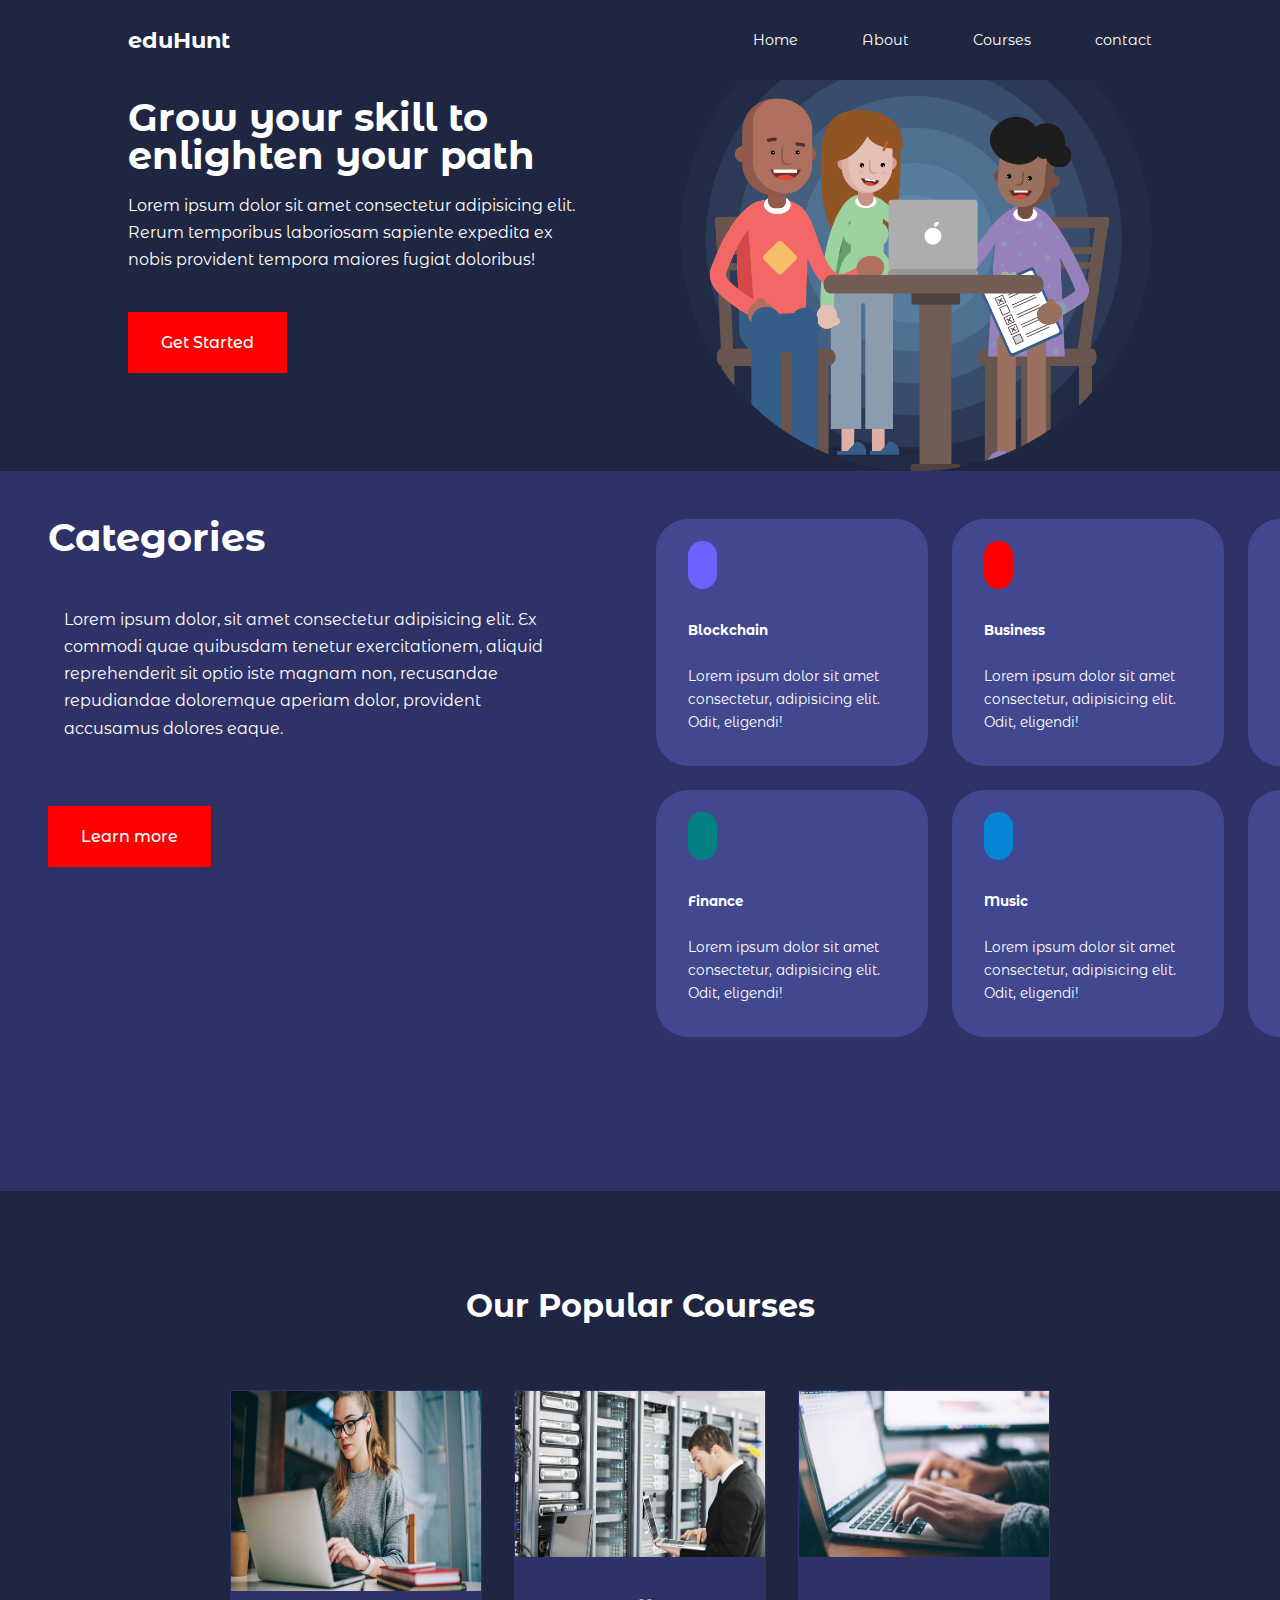
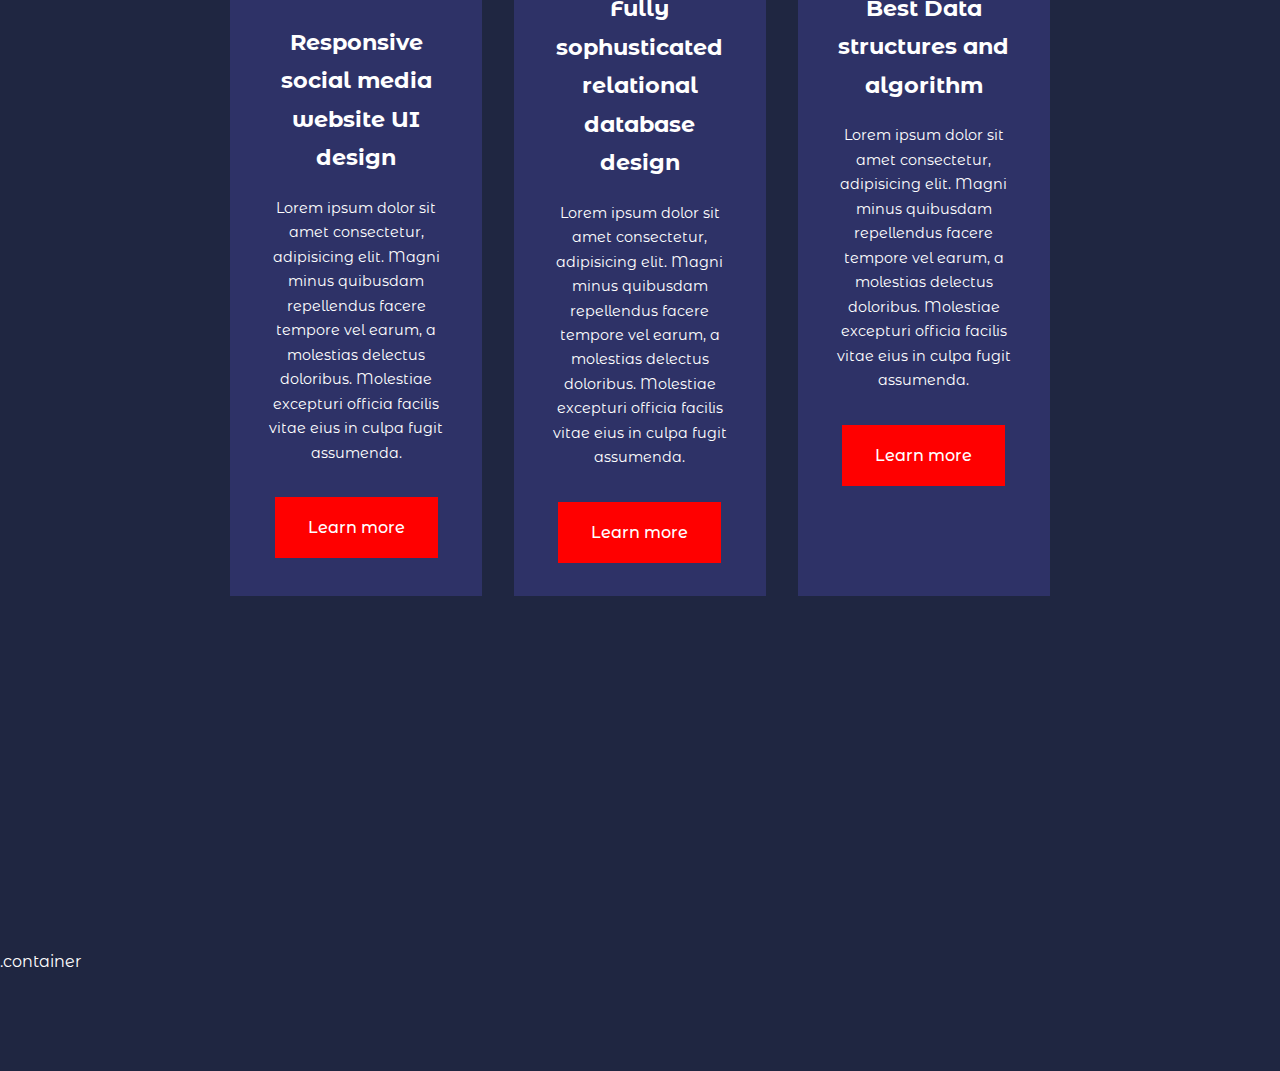
<file: devcreate1/index.html>
<!DOCTYPE html>
<html lang="en">
<head>
    <meta charset="UTF-8">
    <meta http-equiv="X-UA-Compatible" content="IE=edge">
    <meta name="viewport" content="width=device-width, initial-scale=1.0">
    <title>eduHunt</title>
    <link rel="stylesheet" href="styles.css">
    <link rel="stylesheet" href="https://unicons.iconscout.com/release/v2.1.5/css/unicons.css">
    <!--googlw fonts-->
    <link rel="preconnect" href="https://fonts.googleapis.com">
<link href="https://fonts.googleapis.com/css2?family=Montserrat+Alternates:ital,wght@0,300;0,400;0,500;0,600;0,700;1,900&display=swap" rel="stylesheet">
</head>
<body>
    <nav>
        <div class = "container nav_container">
            <a href="index.html"><h4>eduHunt</h4></a>
            
                <li><a href="index.html" Home></a></li>
            
            <ul class="nav_menu">
                <li><a href="index.html">Home</a></li>
                <li><a href="about.html">About</a></li>
                <li><a href="courses.html">Courses</a></li>
                <li><a href="contact.html">contact</a></li>
            </ul>
            
            
            <button id="open-menu-btn"><i class="uil uil-bars"></i></button>
            <button id="close-menu-btn"><i class="uil uil-multiply"></i></button>
        
        </div>   
    </nav>
    <!--===========================categories======================-->
    <header>
        <div class="container header__container">
            <div class="header__left">
                <h1>Grow your skill to enlighten your path</h1>
                <p>Lorem ipsum dolor sit amet consectetur adipisicing elit. Rerum temporibus laboriosam sapiente expedita ex nobis provident tempora maiores fugiat doloribus!</p>
            <a href="courses.html" class="btn btn-primary">Get Started</a>
            </div>
            <div class="header__right">
                <div class="header__right-image">
                    <img src="./image.png">
                </div>
            </div>
        </div>
    </header>

    <section class="categories">
        <div class="containers categories__container">
            <div class="categories__left">
                <h1>Categories</h1>
                <p>Lorem ipsum dolor, sit amet consectetur adipisicing elit. Ex commodi quae quibusdam tenetur exercitationem, aliquid reprehenderit sit optio iste magnam non, recusandae repudiandae doloremque aperiam dolor, provident accusamus dolores eaque.</p>
                <a href="#" class="btn">Learn more</a> 
            </div>
        <div class="categories__right">
            <article class="category">
                <span class="category__icon"><i class="uil uil-bitcoin-sign"></i>
                </span>
                <h5>Blockchain</h5>
                <p>Lorem ipsum dolor sit amet consectetur, adipisicing elit. Odit, eligendi! </p>
                
            </article>
            <article class="category">
                <span class="category__icon"><i class="uil uil-puzzle-piece"></i>
                </span>
                <h5>Business</h5>
                <p>Lorem ipsum dolor sit amet consectetur, adipisicing elit. Odit, eligendi! </p>
                
            </article><article class="category">
                <span class="category__icon"><i class="uil uil-graph-bar"></i>
                </span>
                <h5>Graphic Design</h5>
                <p>Lorem ipsum dolor sit amet consectetur, adipisicing elit. Odit, eligendi! </p>
                
            </article><article class="category">
                <span class="category__icon"><i class="uil uil-coins"></i>
                </span>
                <h5>Finance</h5>
                <p>Lorem ipsum dolor sit amet consectetur, adipisicing elit. Odit, eligendi! </p>
                
            </article><article class="category">
                <span class="category__icon"><i class="uil uil-music"></i>
                </span>
                <h5>Music</h5>
                <p>Lorem ipsum dolor sit amet consectetur, adipisicing elit. Odit, eligendi! </p>
                
            </article>
        </article><article class="category">
            <span class="category__icon"><i class="uil uil-megaphone"></i>
            
            </span>
            <h5>Marketing</h5>
            <p>Lorem ipsum dolor sit amet consectetur, adipisicing elit. Odit, eligendi! </p>
        </article>
    </article>
        </div>
        </div>
    </section>
    <!--==================end of categories==================-->

    <section class="courses">
        <div class="container courses__">
            <h2>Our Popular Courses</h2>
                <div class="container courses__container">
                    <article class="course">
                        <div class="course_image">
                            <img src="Top_18_Technical_Courses_After_Graduation.avif" height="200px">
                        </div>
                        <div class="course__info">
                            <h4>Responsive social media website UI design</h4>
                        <p>Lorem ipsum dolor sit amet consectetur, adipisicing elit. Magni minus quibusdam repellendus facere tempore vel earum, a molestias delectus doloribus. Molestiae excepturi officia facilis vitae eius in culpa fugit assumenda.</p>
                        <a href="course.html" class="btn btn-primary">Learn more</a>
                    
                        </div>
                        </article>

                    <article class="course">
                        <div class="course_image">
                            <img src="Technical-Training-Courses-at-New-Horizons.jpg">
                        </div>
                        <div class="course__info">
                            <h4>Fully sophusticated relational database design</h4>
                            <p>Lorem ipsum dolor sit amet consectetur, adipisicing elit. Magni minus quibusdam repellendus facere tempore vel earum, a molestias delectus doloribus. Molestiae excepturi officia facilis vitae eius in culpa fugit assumenda.</p>
                            <a href="course.html" class="btn btn-primary">Learn more</a>
                        
                        </div>
                        </article>

                    <article class="course">
                        <div class="course_image">
                            <img src="photo-1486312338219-ce68d2c6f44d.avif">
                        </div>
                        <div class="course__info">
                            <h4>Best Data structures and algorithm</h4>
                        <p>Lorem ipsum dolor sit amet consectetur, adipisicing elit. Magni minus quibusdam repellendus facere tempore vel earum, a molestias delectus doloribus. Molestiae excepturi officia facilis vitae eius in culpa fugit assumenda.</p>
                        <a href="course.html" class="btn btn-primary">Learn more</a>
                    
                        </div>
                        </article>
                    
                </div>
        </div>
    </section>
        <!--==================end of courses==================-->

        
    <!--===========================faqs======================-->
    <section class="faqs">
        .container
    </section>
<script src="main.js"></script>
</body>
</html>
</file>
<file: devcreate1/styles.css>
*{
    margin :0;
    padding:0;
    border:0;
    outline:0;
    text-decoration: none;
    list-style:none;
    box-sizing: border-box;
    
}

:root {
    --color-primary: #6c63ff;
    --color-success: #00bf8e;
    --color-danger: red;
    --color-danger-variant: rgba(247, 88, 66, 0.4);
    --color-white: #fff;
    --color-light: rgba(255,255,255,0.7);
    --color-black: black;
    --color-bg: #1f2641;
    --color-bg1: #2e3267;
    --color-bg2: #424890;
    --container-width-lg: 80%;
    --container-width-md: 90%;
    --container-width-sm: 94%;
    --transition: all 400ms ease;
}
body{
    font-family: "Montserrat Alternates", sans-serif;
    line-height:1.7;
    color: var(--color-white);
    background: var(--color-bg);
}
.container{
    width: var(--container-width-lg);
    margin: 0 auto;

}
section{
    padding: 6rem 0;
}
section h2{
    text-align:center;
    margin-bottom: 4rem;
}

h1,h2,h3,h4,h5{
    line-height: 2.4rem;
}

h1{
    font-size: 2.4rem;
}

h2{
    font-size:2rem;
}

h3{
    font-size:1.6rem;
}
h4{
    font-size: 1.4rem;
}
a {
    color:var(--color-white);
}

img{
    width: 100%;
    display: block;
    object-fit:fill;
}
.btn{
    display: inline-block;
    background:var(--color-danger);
    color:var(--color-white);
    padding: 1rem 2rem;
    border: 1px solid transparent;
    font-weight: 500;
    transition: var(--color-white);     
}
.btn:hover {
    background: transparent;
    color: var(--color-white);
    border-color: var(--color-white);
}
.btn-primary{
    background: var(--color-danger);
    color:var(--color-white);
}

/*navbar--------------------------*/
nav{
    background-color: var(--color-bg);
    width: 100vw;
    height: 5rem;
    position: fixed;
    top:0;
    z-index: 11;

}
.window-scroll{
    background: var(--color-primary);
    box-shadow:0 1rem 2rem rgba(0,0,0,0.2);
}
.nav_container {
    height: 100%;
    display: flex;
    justify-content: space-between;
    align-items: center;
}
nav button {
    display: none;
}

.nav_menu{
    display: flex;
    align-items: center;
    gap: 4rem;
}

.nav_menu a{
    font-size: 0.9rem;
    transition: var(--transition);
    
}

.nav_menu a:hover{
    color: var(--color-bg2);
}

.nav__menu a:hover{
    color: var(--color-bg2);
}
/*======================header===============================*/
 /* header {
    position:relative;
    top:10rem;
    overflow: hidden;
    height: 2000vh;
    margin-bottom: 5rem;
}  */

.header__container{
    display: grid;
    grid-template-columns: 1fr 1fr;
    align-items: center;
    gap: 5rem;
    height: 100%;
} 
.header__left p{
    margin: 1rem 0 2.4rem;
}
/*======================container===============================*/
.categories{
    background: var(--color-bg1);
    padding:3rem;
    padding-right: 3rem;
    height: 45rem;
    width: 96rem;
}
.categories h1{
    list-style: 1;
    margin-bottom: 3rem;

}
.categories__container {
    display:grid;
    grid-template-columns: 40% 60%;
    gap:2rem;
}
.categories__left{
    margin-right: 4rem;
}

.categories__left p{
    margin:2rem 1rem 4rem;

}
.categories__right{
    display: grid;
    grid-template-columns: repeat(3,2fr);
    gap:1.5rem;
}
.category{
    background:var(--color-bg2);
    padding: 2rem;
    border-radius: 2rem;
    transition:var(--transition)
}
.category:hover{
    box-shadow: 0 3rem 3rem rgba(0,0,0,0.3);
    z-index: 1;
}
.category:nth-child(2) .category__icon{
    background-color: var(--color-danger);
}
.category:nth-child(3) .category__icon{
    background-color: var(--color-success);
}
.category:nth-child(4) .category__icon{
    background-color: teal;
}
.category:nth-child(5) .category__icon{
    background-color: rgb(7, 134, 213);
}
.category:nth-child(6) .category__icon{
    background-color: goldenrod;
}

.category__icon{
    background-color: var(--color-primary);
    padding: 0.9rem;
    border-radius:0.9rem;

}
.category h5{
    margin:2rem 0 1rem;
}
.category p{
    font-size:0.85rem;
}



/*======================courses===============================*/
.courses{
    margin-bottom: 10rem;
}
.courses__container{
    display: grid;
    grid-template-columns: repeat(3,1fr);
    gap:2rem;
}
.course{
    background: var(--color-bg1);
    text-align:center;
    border:1px solid transparent;
    transition: var(--transition);
}

.course:hover{
    background:transparent;
    border-color: var(--color-primary);

}
.course__info{
    padding:2rem;

}
.course__info p{
    margin:1.2rem 0 2rem;
    font-size: 0.9rem;
    border:3rem;
}
</file>
